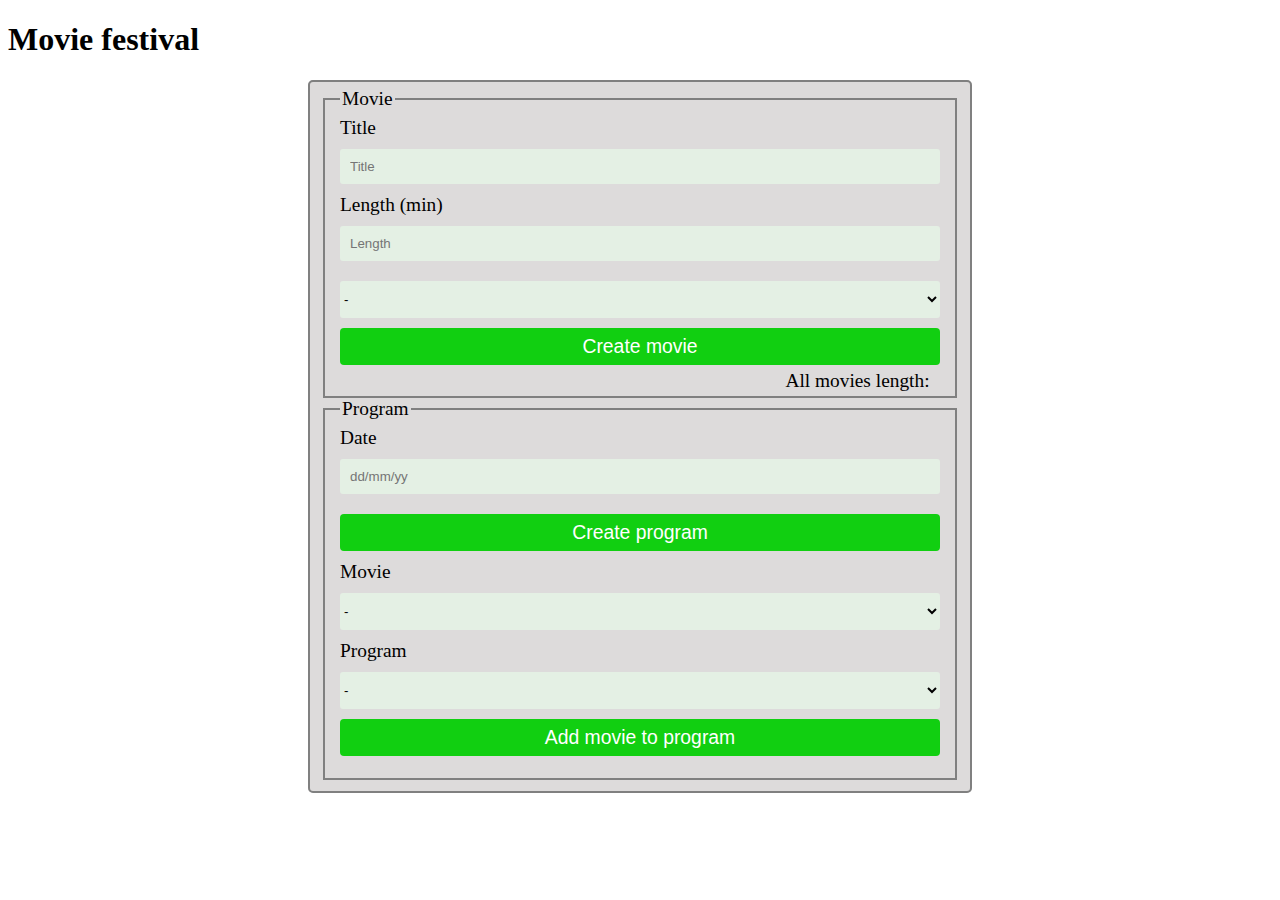
<file: week5/exercises-refactored/index.html>
<!DOCTYPE html>
<html lang="en">

<head>
    <meta charset="UTF-8">
    <meta name="viewport" content="width=device-width, initial-scale=1.0">
    <meta http-equiv="X-UA-Compatible" content="ie=edge">
    <title>Program</title>
    <link rel="stylesheet" href="./css/style.css">
    
</head>

<body>
    <h1>Movie festival</h1>
    <fieldset id="main">
        <fieldset>
            <legend>Movie</legend>
            <div>
                <div>
                    <label>
                        Title
                        <br>
                        <input id="movie-title" type="text" placeholder="Title">
                    </label>
                </div>
                <div>
                    <label>
                        Length (min)
                        <br>
                        <input id="movie-length" type="number" placeholder="Length">
                    </label>
                </div>
                <select id="genre-selector" name="genre" id="genre">
                    <option value="-">-</option>
                    <option value="drama">Drama</option>
                    <option value="action">Action</option>
                    <option value="horror">Horror</option>
                    <option value="commedy">Commedy</option>
                    <option value="advanture">Advanture</option>
                </select>
                <button class="create-movie">Create movie</button>
                <div id="movie-list">

                </div>
                <p id="total-length">All movies length: </p>
                <p id="error"></p>
            </div>
           
        </fieldset>

        <fieldset>
            <legend>Program</legend>
            <label>
                Date
                <br>
                <input id="program-input" placeholder="dd/mm/yy">
            </label>
            <button id="create-program">Create program</button>
            <div id="program-list"></div>
            <label>Movie
                <select id="movie-selector">
                    <option value="-">-</option>
                </select>
            </label>
            <label>Program
                <select id="program-selector">
                    <option value="-">-</option>

                </select>
            </label>

            <button id="add-movie">Add movie to program</button>
        </fieldset>
    </fieldset>
    <script src="./js/dataModule.js"></script>
    <script src="./js/mainModule.js"></script>
    <script src="./js/UIModule.js"></script>
</body>

</html>
</file>
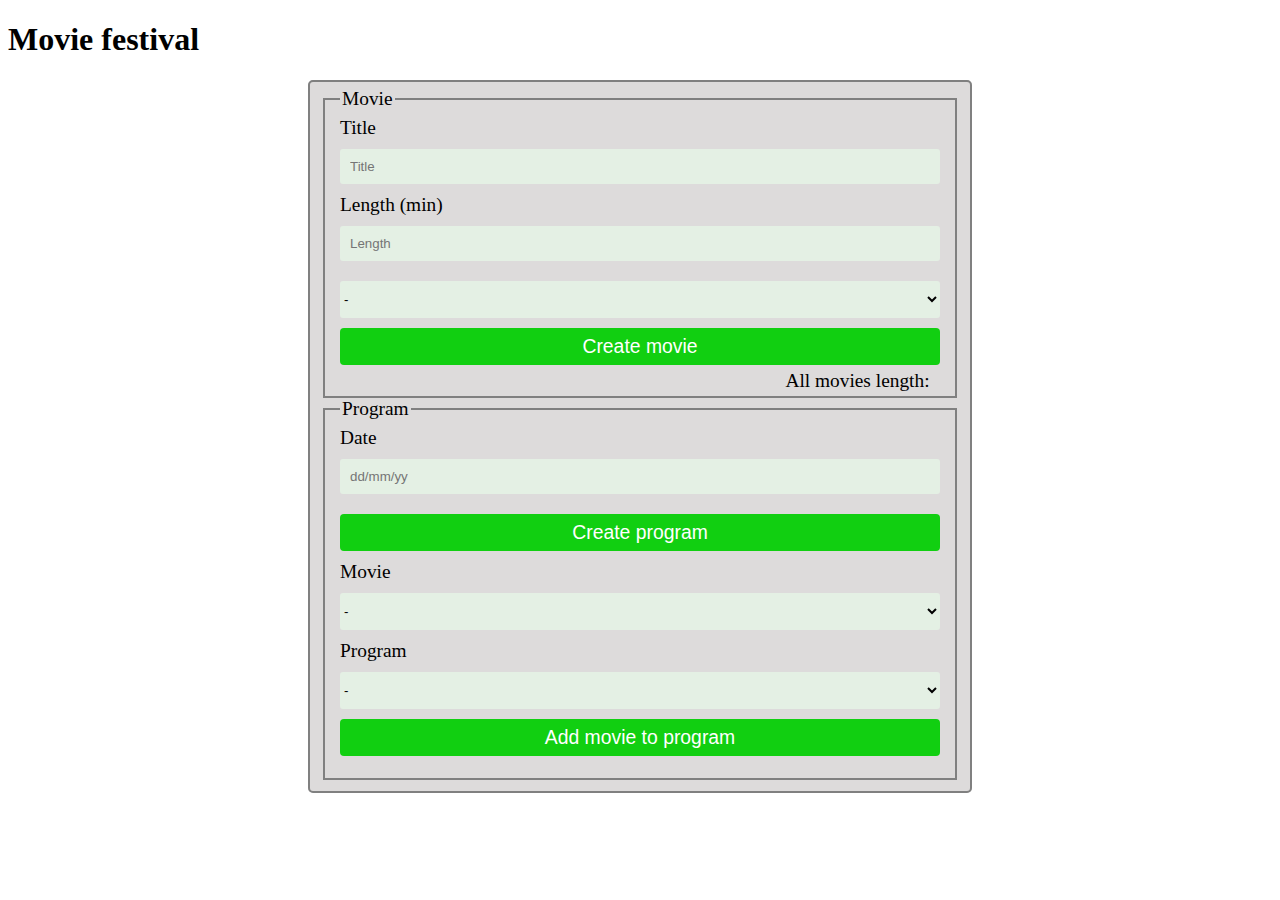
<file: week5/exercises/index.html>
<!DOCTYPE html>
<html lang="en">

<head>
    <meta charset="UTF-8">
    <meta name="viewport" content="width=device-width, initial-scale=1.0">
    <meta http-equiv="X-UA-Compatible" content="ie=edge">
    <title>Program</title>
    <link rel="stylesheet" href="./css/style.css">
    
</head>

<body>
    <h1>Movie festival</h1>
    <fieldset id="main">
        <fieldset>
            <legend>Movie</legend>
            <div>
                <div>
                    <label>
                        Title
                        <br>
                        <input id="movie-title" type="text" placeholder="Title">
                    </label>
                </div>
                <div>
                    <label>
                        Length (min)
                        <br>
                        <input id="movie-length" type="number" placeholder="Length">
                    </label>
                </div>
                <select id="genre-selector" name="genre" id="genre">
                    <option value="-">-</option>
                    <option value="drama">Drama</option>
                    <option value="action">Action</option>
                    <option value="horror">Horror</option>
                    <option value="commedy">Commedy</option>
                    <option value="advanture">Advanture</option>
                </select>
                <button class="create-movie">Create movie</button>
                <div id="movie-list">

                </div>
                <p id="total-length">All movies length: </p>
                <p id="error"></p>
            </div>
           
        </fieldset>

        <fieldset>
            <legend>Program</legend>
            <label>
                Date
                <br>
                <input id="program-input" placeholder="dd/mm/yy">
            </label>
            <button id="create-program">Create program</button>
            <div id="program-list"></div>
            <label>Movie
                <select id="movie-selector">
                    <option value="-">-</option>
                </select>
            </label>
            <label>Program
                <select id="program-selector">
                    <option value="-">-</option>

                </select>
            </label>

            <button id="add-movie">Add movie to program</button>
        </fieldset>
    </fieldset>
    <script src="./js/movie.js"></script>
</body>

</html>
</file>
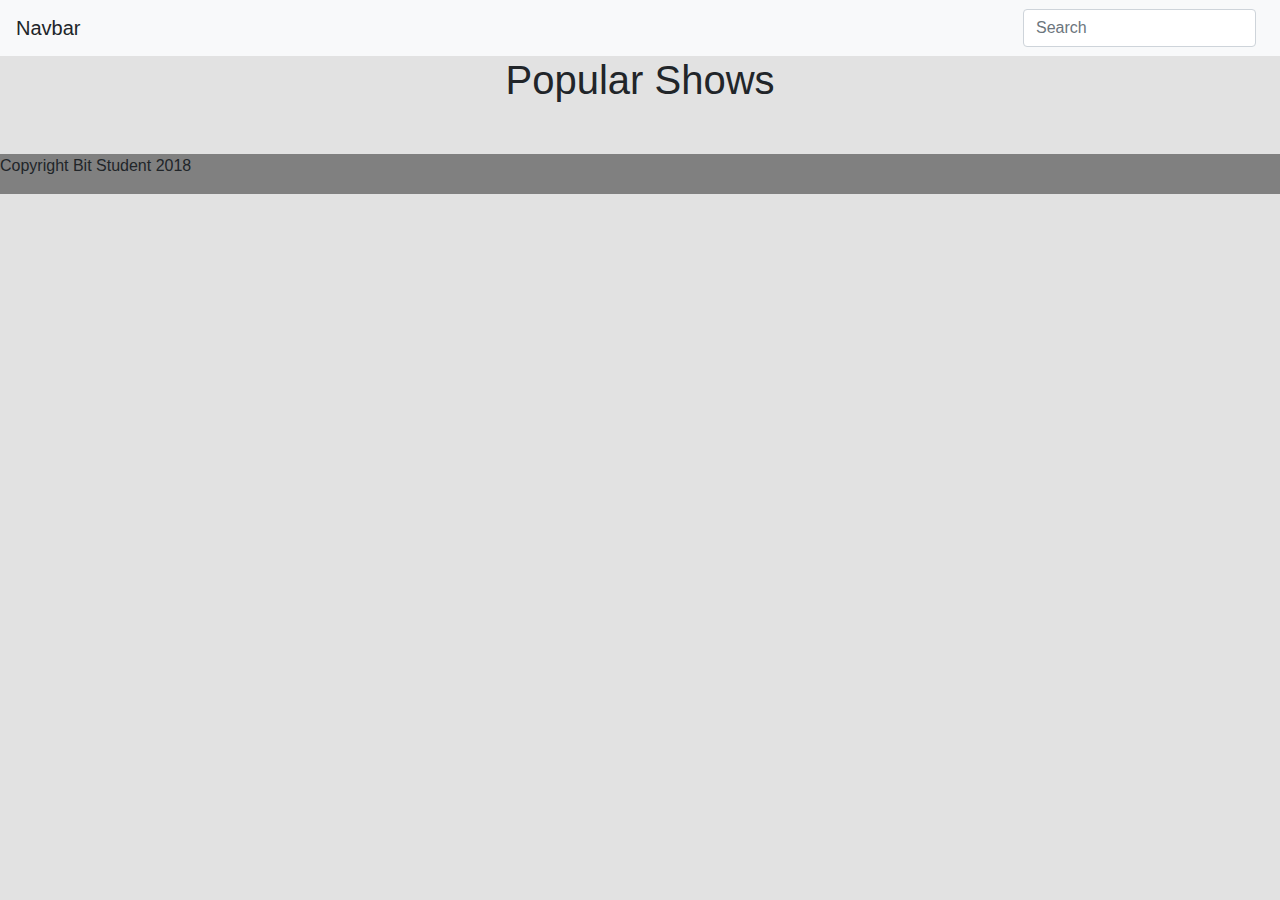
<file: week6/BitShow/index.html>
<!DOCTYPE html>
<html lang="en">

<head>
    <meta charset="UTF-8">
    <meta name="viewport" content="width=device-width, initial-scale=1.0">
    <meta http-equiv="X-UA-Compatible" content="ie=edge">
    <title>Bit Show</title>
    <script src="https://ajax.googleapis.com/ajax/libs/jquery/3.3.1/jquery.min.js"></script>
    <link rel="stylesheet" href="https://maxcdn.bootstrapcdn.com/bootstrap/4.0.0/css/bootstrap.min.css" integrity="sha384-Gn5384xqQ1aoWXA+058RXPxPg6fy4IWvTNh0E263XmFcJlSAwiGgFAW/dAiS6JXm"
        crossorigin="anonymous">
        <style>
            #content div {
                float: left;
                width: 33%;
                text-align: center;
                overflow: hidden;
            }

            #content div img {
                box-shadow: 0 0 5px 3px grey;
            }

            h1 {
                text-align: center;
                margin-bottom: 50px;
            }

            ul {
                position: absolute;
                right: 40px;
                top: 50px;
                background: white;
                list-style: none;
            }

           body {
               background: rgb(226, 226, 226);
           }

            footer {
                clear: left;
                background: grey;
                height: 40px;;
            }
        </style>
</head>
<body>
    <nav class="navbar navbar-light bg-light justify-content-between">
        <a class="navbar-brand">Navbar</a>
        <form class="form-inline">
            <input id="search" class="form-control mr-sm-2" type="search" placeholder="Search" aria-label="Search">
        </form>
    </nav>

    <h1>Popular Shows</h1>

    <ul id="search-result"> 
    
    </ul>

    <div id="content">


    </div>



    <footer class="flex">Copyright  Bit Student 2018</footer>


    <script type="module" src="./js/mainModule.js"></script>
    <script type="module">
        import {init, initSinglePage} from './js/mainModule.js';
        $(init());
    </script>
</body>

</html>
</file>
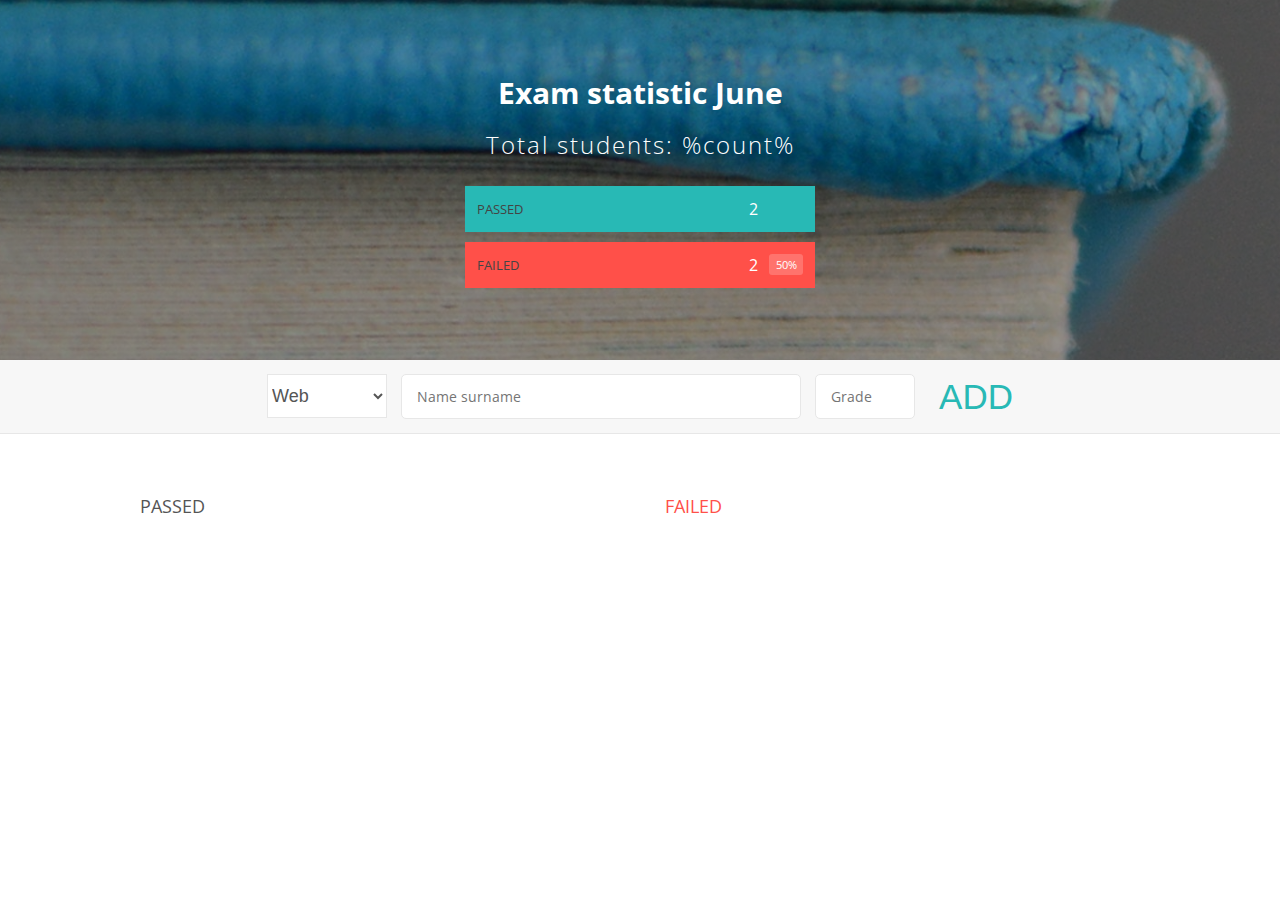
<file: week6/exame-module/index.html>
<!DOCTYPE html>
<html lang="en">

<head>
    <meta charset="UTF-8">
    <link href="https://fonts.googleapis.com/css?family=Open+Sans:100,300,400,600" rel="stylesheet" type="text/css">
    <link type="text/css" rel="stylesheet" href="./css/style.css">
    <title>Exam statistics</title>
</head>

<body>

    <div class="top">
        <div class="exam">
            <div class="exam-title">
                Exam statistic
                <span class="exam-title-month">June</span>
            </div>

            <div class="exam-total">Total students: %count%</div>

            <div class="exam-passed clearfix">
                <div class="exam-passed-text">passed</div>
                <div class="right">
                    <div class="exam-passed-count">2</div>
                    <div class="exam-passed-percentage">&nbsp;</div>
                </div>
            </div>

            <div class="exam-failed clearfix">
                <div class="exam-failed-text">failed</div>
                <div class="right clearfix">
                    <div class="exam-failed-count">2</div>
                    <div class="exam-failed-percentage">50%</div>
                </div>
            </div>
        </div>
    </div>

    <div class="bottom">
        <div class="add">
            <div class="add-container">
                <select class="add-subject">
                    <option value="web" selected>Web</option>
                    <option value="js">JavaScript</option>
                    <option value="spa">SPA</option>
                </select>
                <input type="text" class="add-student-name" placeholder="Name surname">
                <input type="number" class="add-grade" min="5" max="10" placeholder="Grade">
                <button class="add-btn">ADD</i>
                </button>
            </div>
        </div>

        <div class="container clearfix">
            <div class="passed">
                <h2 class="passed-title">passed</h2>

                <ul class="passed-list">

                    <!-- <div class="item clearfix" id="passed-0">
                        <div class="item-description">Roger Federer</div>
                        <div class="right clearfix">
                            <div class="item-value">10</div>
                            <div class="item-delete">
                                <button class="item-delete-btn">x</i>
                                </button>
                            </div>
                        </div>
                    </div>-->

                </ul>
            </div>

            <div class="failed">
                <h2 class="failed-title">failed</h2>

                <ul class="failed-list">

                    <!-- <div class="item clearfix" id="failed-0">
                        <div class="item-description">John Doe</div>
                        <div class="right clearfix">
                            <div class="item-value">5</div>
                            <div class="item-delete">
                                <button class="item-delete-btn">x</i>
                                </button>
                            </div>
                        </div>
                    </div> -->

                </ul>
            </div>
        </div>

    </div>
    <script src="js/subject.js"></script>
    <script src="js/student.js"></script>
    <script src="js/exam.js"></script>
    <script src="js/form.js"></script>

</body>

</html>
</file>
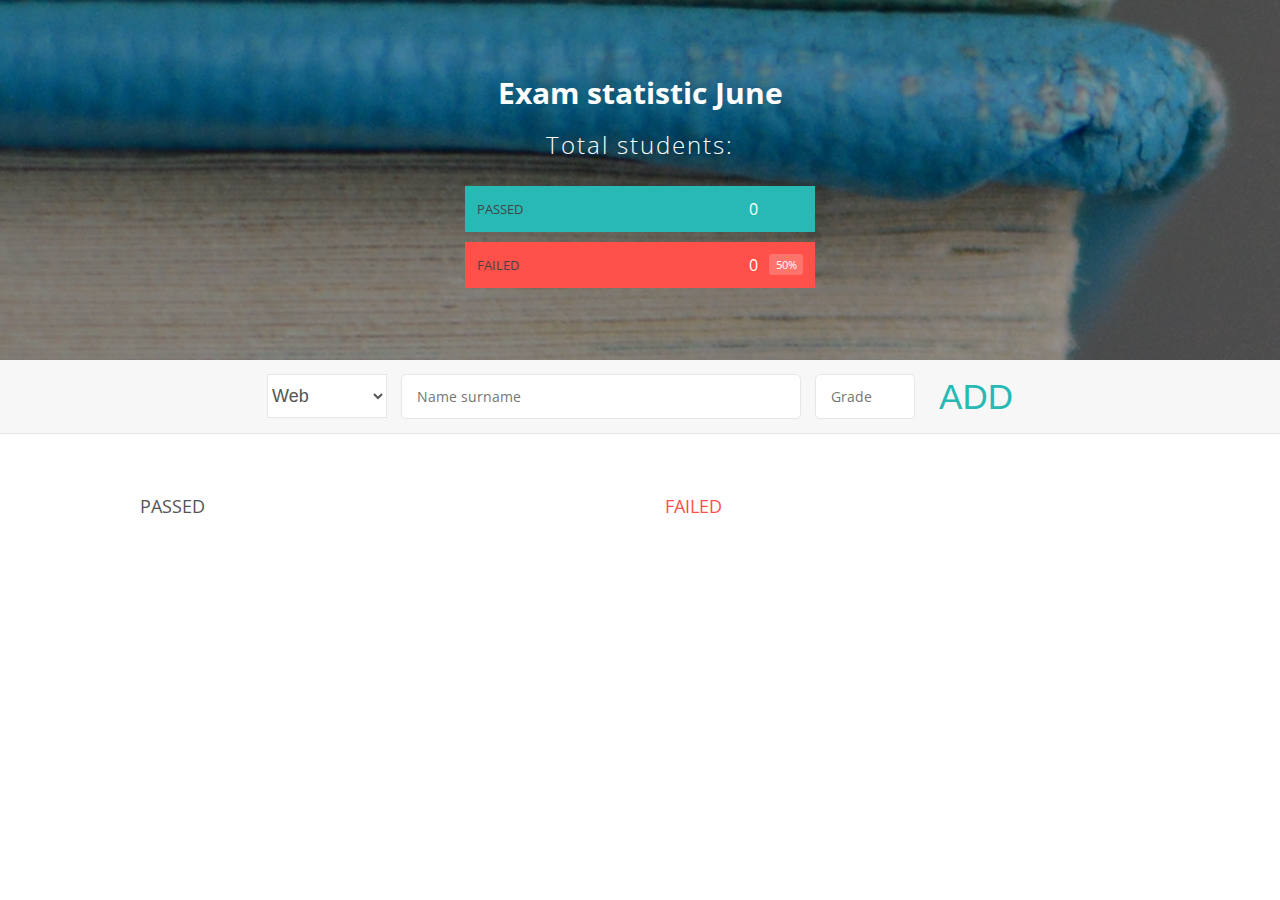
<file: week6/exame/index.html>
<!DOCTYPE html>
<html lang="en">

<head>
    <meta charset="UTF-8">
    <link href="https://fonts.googleapis.com/css?family=Open+Sans:100,300,400,600" rel="stylesheet" type="text/css">
    <link type="text/css" rel="stylesheet" href="./css/style.css">
    <title>Exam statistics</title>
</head>

<body>

    <div class="top">
        <div class="exam">
            <div class="exam-title">
                Exam statistic
                <span class="exam-title-month">June</span>
            </div>

            <div class="exam-total">Total students: <span id="total"></span></div>

            <div class="exam-passed clearfix">
                <div class="exam-passed-text">passed</div>
                <div class="right">
                    <div class="exam-passed-count">0</div>
                    <div class="exam-passed-percentage">&nbsp;</div>
                </div>
            </div>

            <div class="exam-failed clearfix">
                <div class="exam-failed-text">failed</div>
                <div class="right clearfix">
                    <div class="exam-failed-count">0</div>
                    <div class="exam-failed-percentage">50%</div>
                </div>
            </div>
        </div>
    </div>

    <div class="bottom">
        <div class="add">
            <div class="add-container">
                <select class="add-subject">
                    <option value="web" selected>Web</option>
                    <option value="js">JavaScript</option>
                    <option value="spa">SPA</option>
                </select>
                <input type="text" class="add-student-name" placeholder="Name surname">
                <input type="number" class="add-grade" min="5" max="10" step="1" placeholder="Grade">
                <button class="add-btn">ADD</i>
                </button>
            </div>
        </div>
        

        <div class="container clearfix">
            <p></p>
            <div class="passed">
                <h2 class="passed-title">passed</h2>

                <ul class="passed-list">

                    <!-- <div class="item clearfix" id="passed-0">
                        <div class="item-description">Roger Federer</div>
                        <div class="right clearfix">
                            <div class="item-value">10</div>
                            <div class="item-delete">
                                <button class="item-delete-btn">x</i>
                                </button>
                            </div>
                        </div>
                    </div>-->

                </ul>
            </div>

            <div class="failed">
                <h2 class="failed-title">failed</h2>

                <ul class="failed-list">

                    <!-- <div class="item clearfix" id="failed-0">
                        <div class="item-description">John Doe</div>
                        <div class="right clearfix">
                            <div class="item-value">5</div>
                            <div class="item-delete">
                                <button class="item-delete-btn">x</i>
                                </button>
                            </div>
                        </div>
                    </div> -->

                </ul>
            </div>
        </div>

    </div>
    <script src="js/dataModule.js"></script>
    <script src="js/UIModule.js"></script>
    <script src="js/statsModule.js"></script>
    <script src="js/mainModule.js"></script>

</body>

</html>
</file>
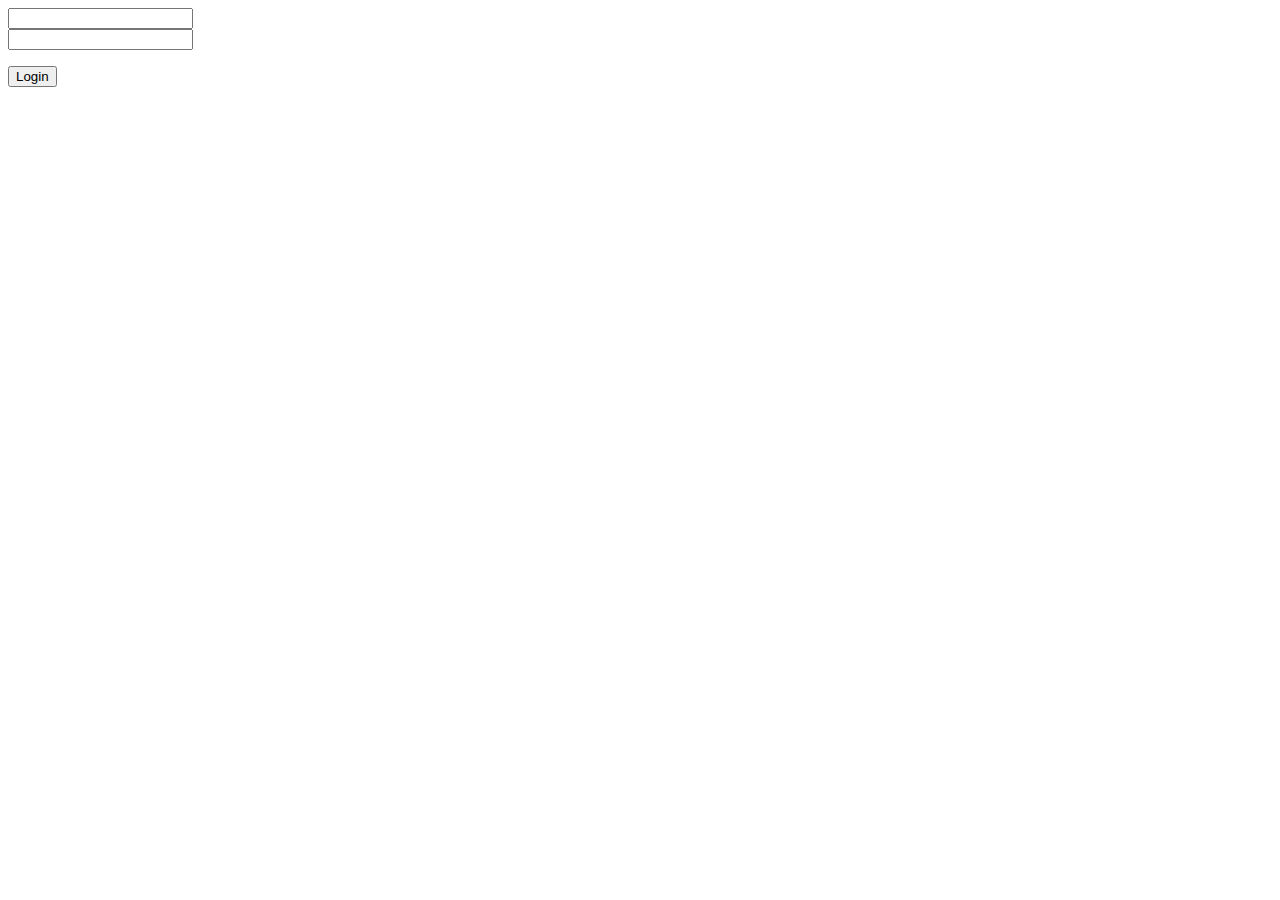
<file: week6/login1/index.html>
<!DOCTYPE html>
<html lang="en">
<head>
    <meta charset="UTF-8">
    <meta name="viewport" content="width=device-width, initial-scale=1.0">
    <meta http-equiv="X-UA-Compatible" content="ie=edge">
    <title>Document</title>
</head>
<body>
    <form action="">
        <div>
            <label for="username">
                <input type="text" id="username">
            </label>
        </div>

        <div>
            <label for="password">
                <input type="password" id="password">
            </label>
        </div>

        <div>
            <p id="error"></p>
        </div>

        <div>
            <label for="password">
                <input type="button" value="Login" id="login_button">
            </label>
        </div>
    </form>

   <script type="text/javascript", src="dataModule.js"></script>
   <script type="text/javascript", src="dataModule.js"></script>
   <script type="text/javascript", src="dataModule.js"></script>
</body>
</html>
</file>
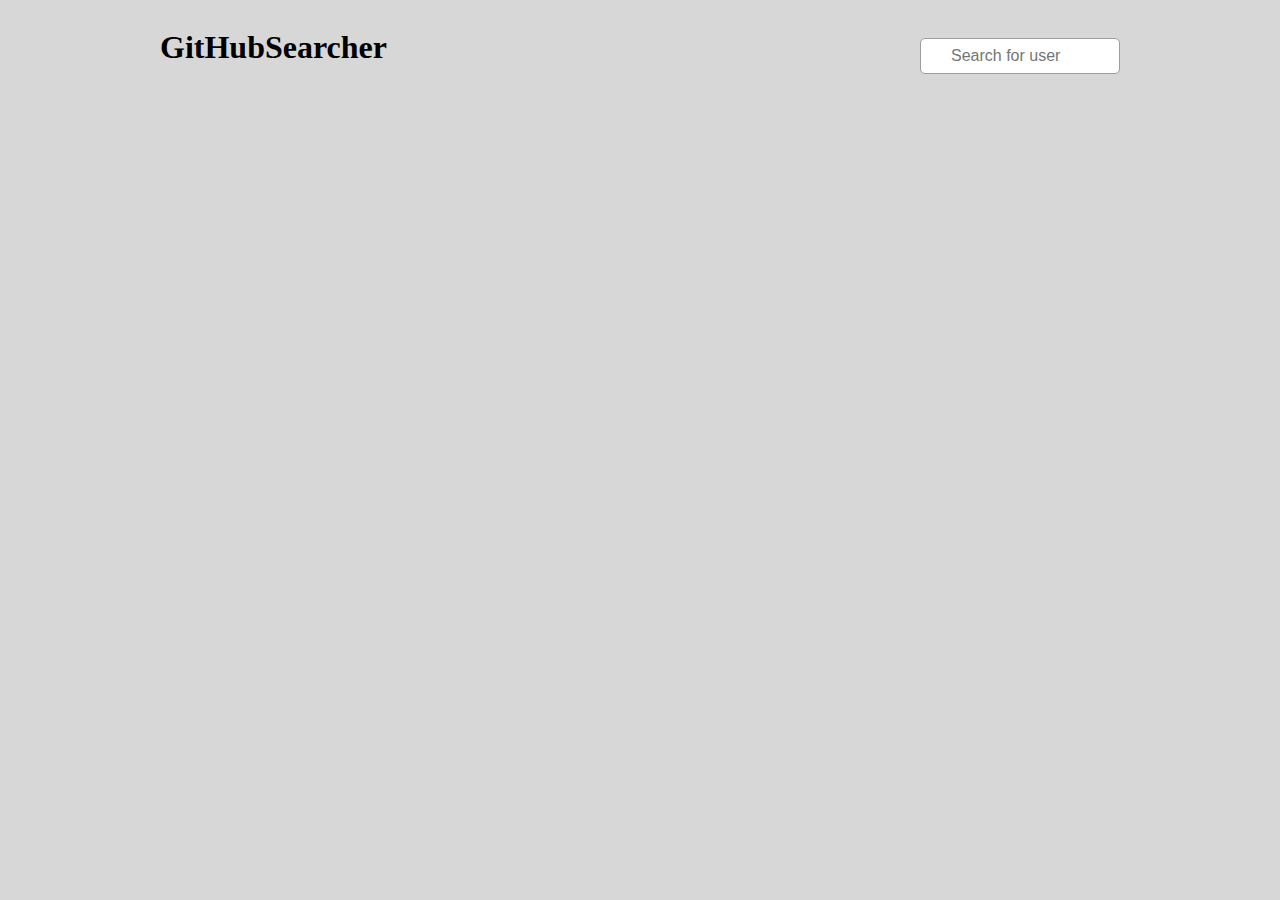
<file: week6/ES6/githubsearcher/index.html>
<!DOCTYPE html>
<html lang="en">

<head>
    <meta charset="UTF-8">
    <meta name="viewport" content="width=device-width, initial-scale=1.0">
    <meta http-equiv="X-UA-Compatible" content="ie=edge">
    <title>GitHubSearcher</title>

    <style>
        div {
            max-width: 960px;
            margin: 0 auto;
        }

        .logo {
            width: fit-content;
            float: left;
            font-size:2em;
        }

        input {
            float: right;
            border-radius: 5px;
            border: 1px solid rgb(156, 156, 156);
            padding: 8px 0 8px 30px;
            margin-top: 30px;
            width: 200px;
            font-size: 1em;

        }

        img {
            float: left;
            width: 33%;
        }

        nav {
            overflow: hidden;
        }

        body {
            background: rgb(216, 215, 215);
        }
    </style>
</head>

<body>
    <div class="container">
        <nav>
            <h1 class="logo">GitHubSearcher</h1>
            <input type="search" placeholder="Search for user">
        </nav>
        <p id="response"></p>
    </div>
    <script src="githubsearcher.js"></script>
</body>

</html>
</file>
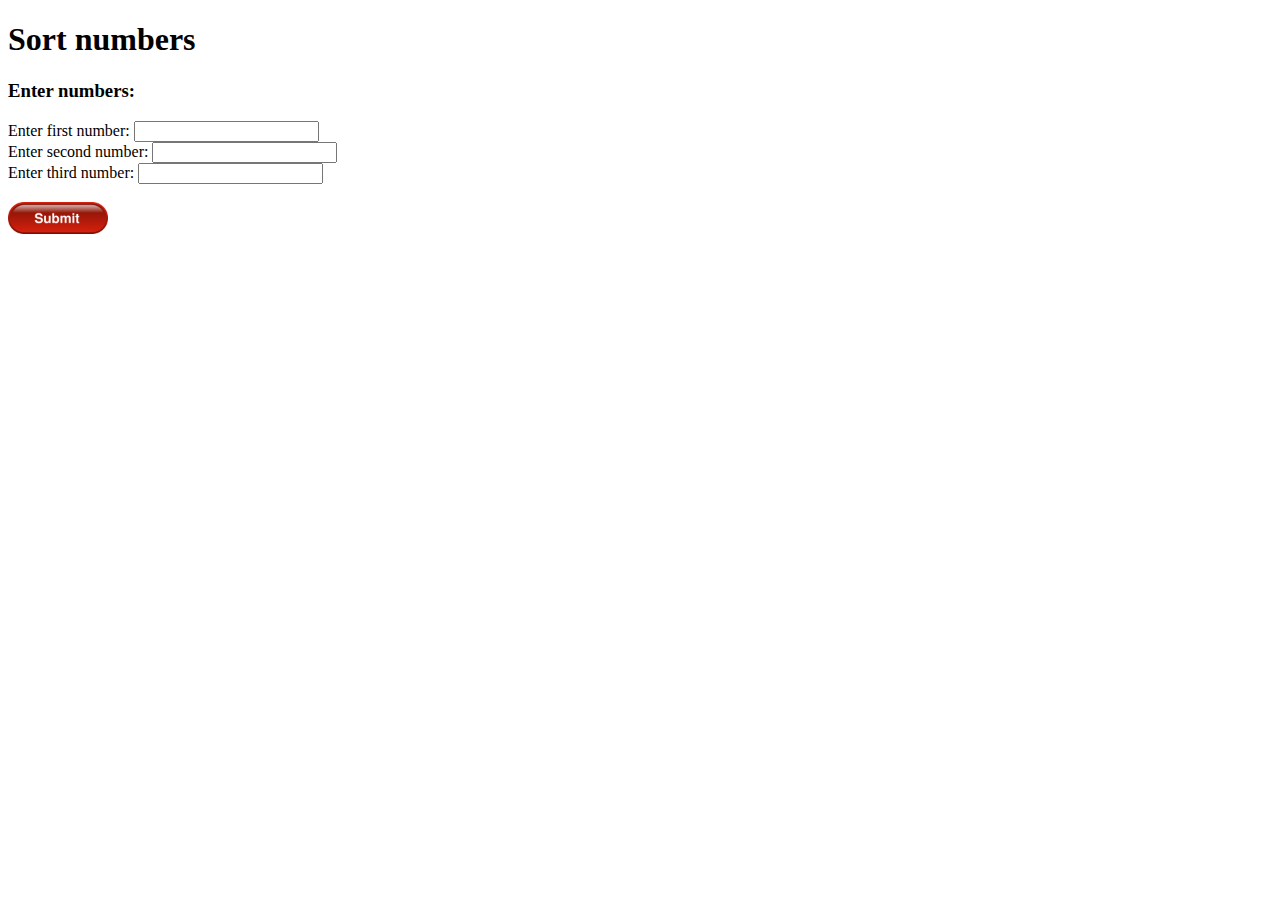
<file: najmanjibroj.html>
<!DOCTYPE html>
<html lang="en">
<head>
    <meta charset="UTF-8">
    <meta name="viewport" content="width=device-width, initial-scale=1.0">
    <meta http-equiv="X-UA-Compatible" content="ie=edge">
    <title>Sort numbers</title>
</head>
<body>
    <h1>Sort numbers</h1>
    <h3>Enter numbers:</h3>
    
        <label>Enter first number: <input type="number" name="num-one"></label><br/>
        <label>Enter second number: <input type="number" name="num-two"></label><br/>
        <label>Enter third number: <input type="number" name="num-three"></label><br/><br/>
        <input type="image" src="button.png"  width="100" onclick="sortNumbers();">
    

        <p id="result"></p>
    
        <script src="brojevi.js"></script>

    

</body>
</html>
</file>
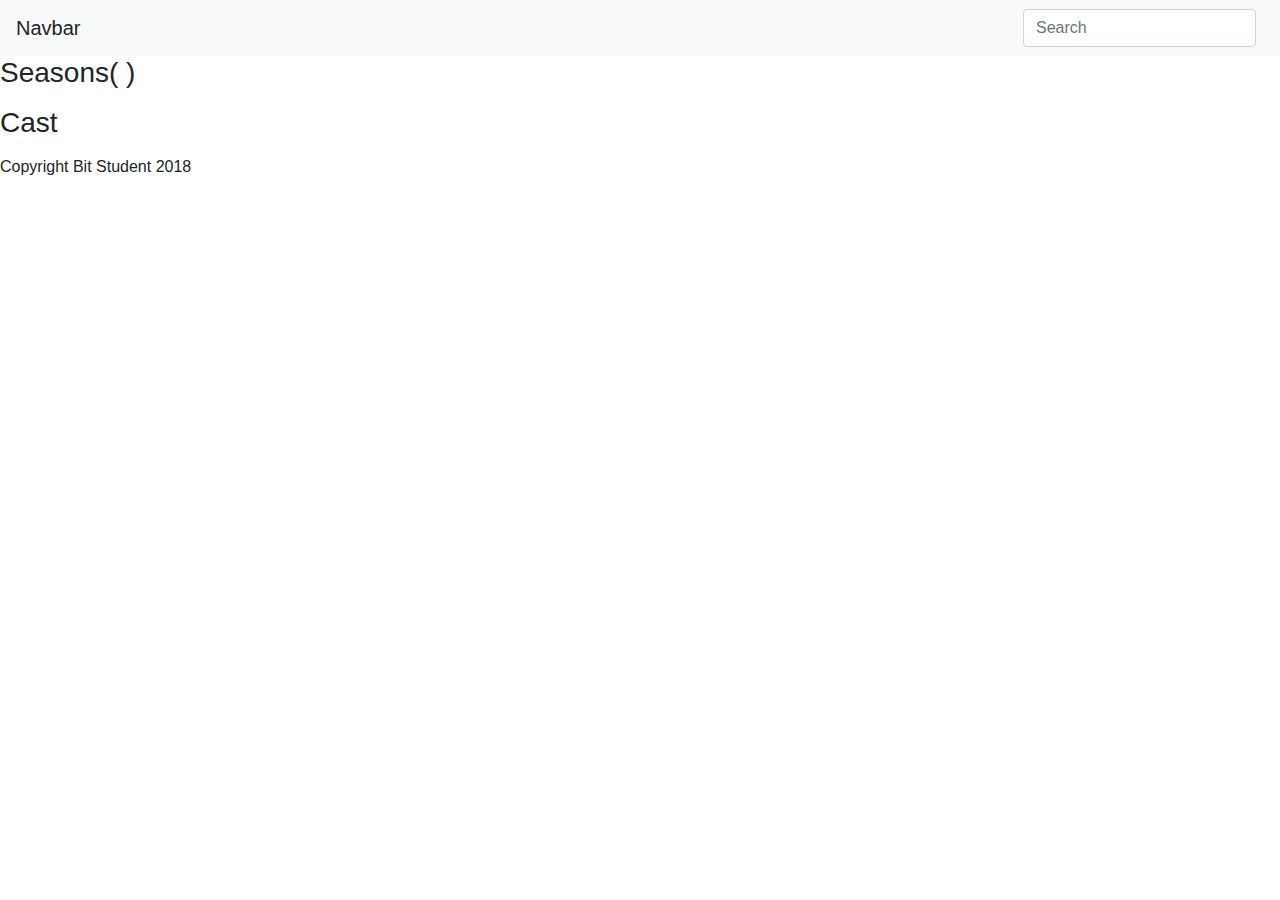
<file: week6/BitShow/infopage.html>
<!DOCTYPE html>
<html lang="en">

<head>
    <meta charset="UTF-8">
    <meta name="viewport" content="width=device-width, initial-scale=1.0">
    <meta http-equiv="X-UA-Compatible" content="ie=edge">
    <title>Show Info Page</title>
    <script src="https://ajax.googleapis.com/ajax/libs/jquery/3.3.1/jquery.min.js"></script>
    <link rel="stylesheet" href="https://maxcdn.bootstrapcdn.com/bootstrap/4.0.0/css/bootstrap.min.css" integrity="sha384-Gn5384xqQ1aoWXA+058RXPxPg6fy4IWvTNh0E263XmFcJlSAwiGgFAW/dAiS6JXm"
        crossorigin="anonymous">
    <style>
        img {
            width: 40%;
        }
    </style>
</head>

<body>
    <nav class="navbar navbar-light bg-light justify-content-between">
        <a class="navbar-brand">Navbar</a>
        <form class="form-inline">
            <input id="search" class="form-control mr-sm-2" type="search" placeholder="Search" aria-label="Search">
        </form>
    </nav>

    <div id="show-image"></div>

    <div>
        <h3>Seasons(
            <span id="seasons-num"></span>
        )</h3>
        <ul id="season-list"></ul>
    </div>

    <div>
        <h3>Cast</h3>
        <ul id="cast-list"></ul>
    </div>
    <p id="show-info"></p>


    <footer class="flex">Copyright Bit Student 2018</footer>


    <script type="module" src="js/mainModule.js"></script>
    <script type="module">
        import { init, initSinglePage } from './js/mainModule.js';
        $(initSinglePage());
    </script>
</body>

</html>
</file>
<file: week5/exercises-refactored/css/style.css>
fieldset {
    width: 600px;
    margin: 0 auto;
    font-size: 1.1em;
    position: relative;
    border: 2px solid grey;

}

select {
    display: block;
    width: 100%;
    padding: 10px 0;
    margin: 10px 0;
    background: rgb(228, 240, 228);
    border: none;
    border-radius: 3px;
}

button {
    display: block;
    width: 100%;
    padding: 5px 0;
    background-color: rgb(17, 207, 17);
    color: rgb(255, 208, 0);
    margin: 10px 0px;
    border-radius: 4px;
    border: 2px solid transparent;
    color: white;
    box-sizing: border-box;
    font-size: 1em;
}

button:hover {
    border: 2px solid rgb(34, 154, 194);
    background: rgb(119, 247, 119);
    color: black;
}

input {
    width: 100%;
    box-sizing: border-box;
    padding: 10px 10px;
    margin: 10px 0;
    background: rgb(228, 240, 228);
    border: none;
    border-radius: 3px;
}

#total-length {
    position: absolute;
    right: 25px;
    bottom: -15px;
}

#main {
    background: rgb(221, 219, 219);
    background-repeat: no-repeat;
    background-position: center center;
    border-radius: 5px;
}
</file>
<file: week5/exercises/css/style.css>
fieldset {
    width: 600px;
    margin: 0 auto;
    font-size: 1.1em;
    position: relative;
    border: 2px solid grey;

}

select {
    display: block;
    width: 100%;
    padding: 10px 0;
    margin: 10px 0;
    background: rgb(228, 240, 228);
    border: none;
    border-radius: 3px;
}

button {
    display: block;
    width: 100%;
    padding: 5px 0;
    background-color: rgb(17, 207, 17);
    color: rgb(255, 208, 0);
    margin: 10px 0px;
    border-radius: 4px;
    border: 2px solid transparent;
    color: white;
    box-sizing: border-box;
    font-size: 1em;
}

button:hover {
    border: 2px solid rgb(34, 154, 194);
    background: rgb(119, 247, 119);
    color: black;
}

input {
    width: 100%;
    box-sizing: border-box;
    padding: 10px 10px;
    margin: 10px 0;
    background: rgb(228, 240, 228);
    border: none;
    border-radius: 3px;
}

#total-length {
    position: absolute;
    right: 25px;
    bottom: -15px;
}

#main {
    background: rgb(221, 219, 219);
    background-repeat: no-repeat;
    background-position: center center;
    border-radius: 5px;
}
</file>
<file: week6/exame-module/css/style.css>
/**********************************************
*** GENERAL
**********************************************/

* {
    margin: 0;
    padding: 0;
    box-sizing: border-box;
}

.clearfix::after {
    content: "";
    display: table;
    clear: both;
}

body {
    color: #555;
    font-family: Open Sans;
    font-size: 16px;
    position: relative;
    height: 100vh;
    font-weight: 400;
}

.right { float: right; }
.red { color: #FF5049 !important; }
.red-focus:focus { border: 1px solid #FF5049 !important; }

/**********************************************
*** TOP PART
**********************************************/

.top {
    height: 40vh;
    background-image: linear-gradient(rgba(0, 0, 0, 0.35), rgba(0, 0, 0, 0.35)), url(../img/back.png);
    background-size: cover;
    background-position: center;
    position: relative;
}

.exam {
    position: absolute;
    width: 350px;
    top: 50%;
    left: 50%;
    transform: translate(-50%, -50%);
    color: #fff;
}

.exam-title {
    font-size: 30px;
    text-align: center;
    margin-bottom: 10px;
    font-weight: 700;
}

.exam-total {
    font-weight: 300;
    font-size: 24px;
    text-align: center;
    margin-top: 15px;
    margin-bottom: 25px;
    letter-spacing: 2px;
}

.exam-passed,
.exam-failed {
    padding: 12px;
    text-transform: uppercase;
}

.exam-passed {
    margin-bottom: 10px;
    background-color: #28B9B5;
}

.exam-failed {
    background-color: #FF5049;
}

.exam-passed-text,
.exam-failed-text {
    float: left;
    font-size: 13px;
    color: #444;
    margin-top: 2px;
}

.exam-passed-count,
.exam-failed-count {
    letter-spacing: 1px;
    float: left;
}

.exam-passed-percentage,
.exam-failed-percentage {
    float: left;
    width: 34px;
    font-size: 11px;
    padding: 3px 0;
    margin-left: 10px;
}

.exam-failed-percentage {
    background-color: rgba(255, 255, 255, 0.2);
    text-align: center;
    border-radius: 3px;
}


/**********************************************
*** BOTTOM PART
**********************************************/

/***** FORM *****/
.add {
    padding: 14px;
    border-bottom: 1px solid #e7e7e7;
    background-color: #f7f7f7;
}

.add-container {
    margin: 0 auto;
    text-align: center;
}

.add-subject {
    width: 120px;
    border: 1px solid #e7e7e7;
    height: 44px;
    font-size: 18px;
    color: inherit;
    background-color: #fff;
    margin-right: 10px;
    font-weight: 300;
    transition: border 0.3s;
}

.add-student-name,
.add-grade {
    border: 1px solid #e7e7e7;
    background-color: #fff;
    color: inherit;
    font-family: inherit;
    font-size: 14px;
    padding: 12px 15px;
    margin-right: 10px;
    border-radius: 5px;
    transition: border 0.3s;
}

.add-student-name { width: 400px;}
.add-grade { width: 100px;}

.add-btn {
    font-size: 35px;
    background: none;
    border: none;
    color: #28B9B5;
    cursor: pointer;
    display: inline-block;
    vertical-align: middle;
    line-height: 1.1;
    margin-left: 10px;
}

.add-btn:active { transform: translateY(2px); }

.add-status:focus,
.add-student-name:focus,
.add-grade:focus {
    outline: none;
    border: 1px solid #28B9B5;
}

.add-btn:focus { outline: none; }

/***** LISTS *****/
.container {
    width: 1000px;
    margin: 60px auto;
}

.passed {
    float: left;
    width: 475px;
    margin-right: 50px;
}

.failed {
    float: left;
    width: 475px;
}

h2 {
    text-transform: uppercase;
    font-size: 18px;
    font-weight: 400;
    margin-bottom: 15px;
}

.icome-title { color: #28B9B5; }
.failed-title { color: #FF5049; }

.item {
    padding: 13px;
    border-bottom: 1px solid #e7e7e7;
}

.item:first-child { border-top: 1px solid #e7e7e7; }
.item:nth-child(even) { background-color: #f7f7f7; }

.item-description {
    float: left;
}

.item-value {
    float: left;
    transition: transform 0.3s;
}

.item-percentage {
    float: left;
    margin-left: 20px;
    transition: transform 0.3s;
    font-size: 11px;
    background-color: #FFDAD9;
    padding: 3px;
    border-radius: 3px;
    width: 32px;
    text-align: center;
}

.passed .item-value,
.passed .item-delete-btn {
    color: #28B9B5;
}

.failed .item-value,
.failed .item-percentage,
.failed .item-delete-btn {
    color: #FF5049;
}


.item-delete {
    float: left;
}

.item-delete-btn {
    font-size: 22px;
    background: none;
    border: none;
    cursor: pointer;
    display: inline-block;
    vertical-align: middle;
    line-height: 1;
    display: none;
}

.item-delete-btn:focus { outline: none; }
.item-delete-btn:active { transform: translateY(2px); }

.item:hover .item-delete-btn { display: block; }
.item:hover .item-value { transform: translateX(-20px); }
.item:hover .item-percentage { transform: translateX(-20px); }


.unpaid {
    background-color: #FFDAD9 !important;
    cursor: pointer;
    color: #FF5049;

}

.unpaid .item-percentage { box-shadow: 0 2px 6px 0 rgba(0, 0, 0, 0.1); }
.unpaid:hover .item-description { font-weight: 900; }
</file>
<file: week6/exame/css/style.css>
/**********************************************
*** GENERAL
**********************************************/

* {
    margin: 0;
    padding: 0;
    box-sizing: border-box;
}

.clearfix::after {
    content: "";
    display: table;
    clear: both;
}

body {
    color: #555;
    font-family: Open Sans;
    font-size: 16px;
    position: relative;
    height: 100vh;
    font-weight: 400;
}

.right { float: right; }
.red { color: #FF5049 !important; }
.red-focus:focus { border: 1px solid #FF5049 !important; }

/**********************************************
*** TOP PART
**********************************************/

.top {
    height: 40vh;
    background-image: linear-gradient(rgba(0, 0, 0, 0.35), rgba(0, 0, 0, 0.35)), url(../img/back.png);
    background-size: cover;
    background-position: center;
    position: relative;
}

.exam {
    position: absolute;
    width: 350px;
    top: 50%;
    left: 50%;
    transform: translate(-50%, -50%);
    color: #fff;
}

.exam-title {
    font-size: 30px;
    text-align: center;
    margin-bottom: 10px;
    font-weight: 700;
}

.exam-total {
    font-weight: 300;
    font-size: 24px;
    text-align: center;
    margin-top: 15px;
    margin-bottom: 25px;
    letter-spacing: 2px;
}

.exam-passed,
.exam-failed {
    padding: 12px;
    text-transform: uppercase;
}

.exam-passed {
    margin-bottom: 10px;
    background-color: #28B9B5;
}

.exam-failed {
    background-color: #FF5049;
}

.exam-passed-text,
.exam-failed-text {
    float: left;
    font-size: 13px;
    color: #444;
    margin-top: 2px;
}

.exam-passed-count,
.exam-failed-count {
    letter-spacing: 1px;
    float: left;
}

.exam-passed-percentage,
.exam-failed-percentage {
    float: left;
    width: 34px;
    font-size: 11px;
    padding: 3px 0;
    margin-left: 10px;
}

.exam-failed-percentage {
    background-color: rgba(255, 255, 255, 0.2);
    text-align: center;
    border-radius: 3px;
}


/**********************************************
*** BOTTOM PART
**********************************************/

/***** FORM *****/
.add {
    padding: 14px;
    border-bottom: 1px solid #e7e7e7;
    background-color: #f7f7f7;
}

.add-container {
    margin: 0 auto;
    text-align: center;
}

.add-subject {
    width: 120px;
    border: 1px solid #e7e7e7;
    height: 44px;
    font-size: 18px;
    color: inherit;
    background-color: #fff;
    margin-right: 10px;
    font-weight: 300;
    transition: border 0.3s;
}

.add-student-name,
.add-grade {
    border: 1px solid #e7e7e7;
    background-color: #fff;
    color: inherit;
    font-family: inherit;
    font-size: 14px;
    padding: 12px 15px;
    margin-right: 10px;
    border-radius: 5px;
    transition: border 0.3s;
}

.add-student-name { width: 400px;}
.add-grade { width: 100px;}

.add-btn {
    font-size: 35px;
    background: none;
    border: none;
    color: #28B9B5;
    cursor: pointer;
    display: inline-block;
    vertical-align: middle;
    line-height: 1.1;
    margin-left: 10px;
}

.add-btn:active { transform: translateY(2px); }

.add-status:focus,
.add-student-name:focus,
.add-grade:focus {
    outline: none;
    border: 1px solid #28B9B5;
}

.add-btn:focus { outline: none; }

/***** LISTS *****/
.container {
    width: 1000px;
    margin: 60px auto;
}

.passed {
    float: left;
    width: 475px;
    margin-right: 50px;
}

.failed {
    float: left;
    width: 475px;
}

h2 {
    text-transform: uppercase;
    font-size: 18px;
    font-weight: 400;
    margin-bottom: 15px;
}

.icome-title { color: #28B9B5; }
.failed-title { color: #FF5049; }

.item {
    padding: 13px;
    border-bottom: 1px solid #e7e7e7;
}

.item:first-child { border-top: 1px solid #e7e7e7; }
.item:nth-child(even) { background-color: #f7f7f7; }

.item-description {
    float: left;
}

.item-value {
    float: left;
    transition: transform 0.3s;
}

.item-percentage {
    float: left;
    margin-left: 20px;
    transition: transform 0.3s;
    font-size: 11px;
    background-color: #FFDAD9;
    padding: 3px;
    border-radius: 3px;
    width: 32px;
    text-align: center;
}

.passed .item-value,
.passed .item-delete-btn {
    color: #28B9B5;
}

.failed .item-value,
.failed .item-percentage,
.failed .item-delete-btn {
    color: #FF5049;
}


.item-delete {
    float: left;
}

.item-delete-btn {
    font-size: 22px;
    background: none;
    border: none;
    cursor: pointer;
    display: inline-block;
    vertical-align: middle;
    line-height: 1;
    display: none;
}

.item-delete-btn:focus { outline: none; }
.item-delete-btn:active { transform: translateY(2px); }

.item:hover .item-delete-btn { display: block; }
.item:hover .item-value { transform: translateX(-20px); }
.item:hover .item-percentage { transform: translateX(-20px); }


.unpaid {
    background-color: #FFDAD9 !important;
    cursor: pointer;
    color: #FF5049;

}

.unpaid .item-percentage { box-shadow: 0 2px 6px 0 rgba(0, 0, 0, 0.1); }
.unpaid:hover .item-description { font-weight: 900; }
</file>
